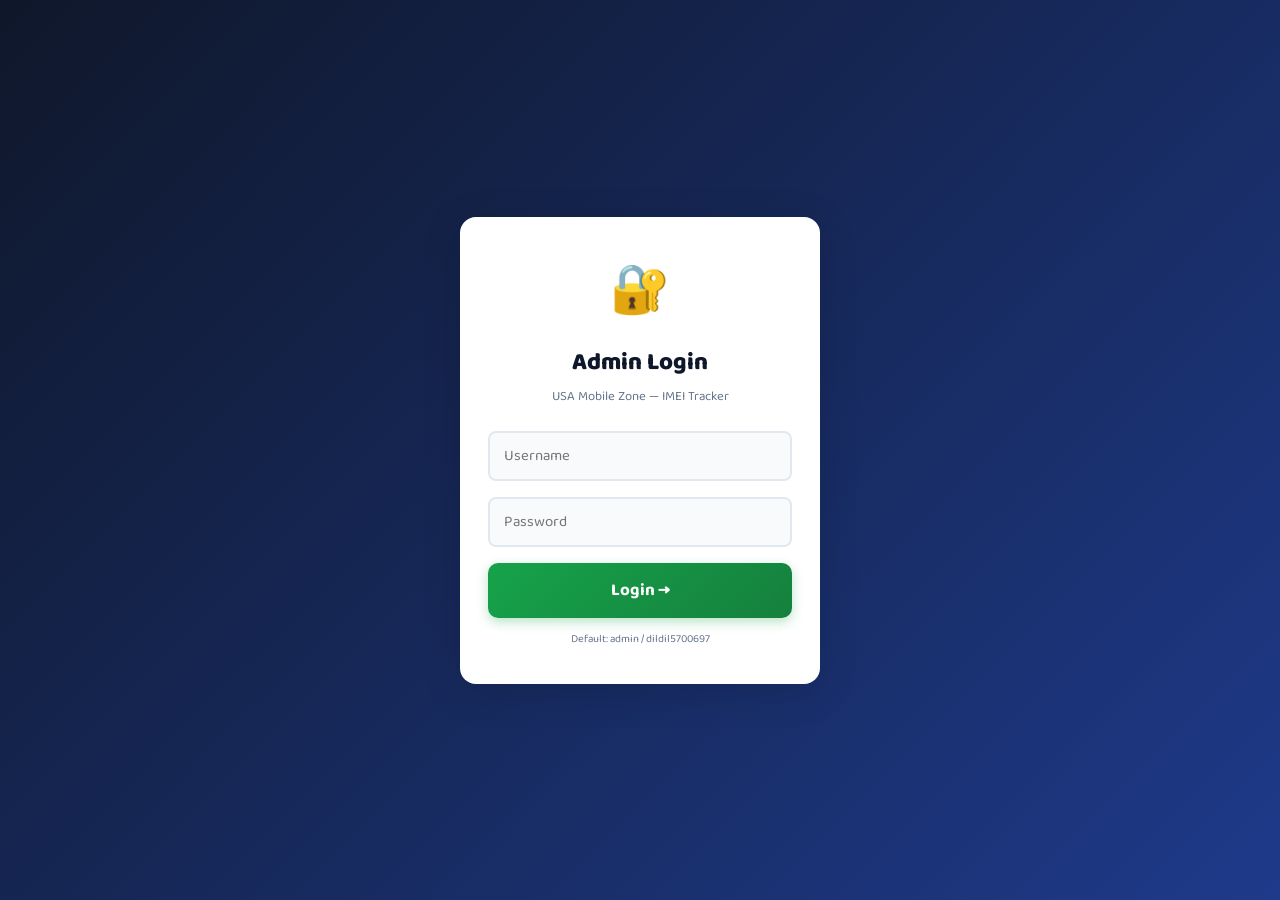
<file: admin.html>
<!DOCTYPE html>
<html lang="en" dir="ltr">
<head>
  <meta charset="UTF-8" />
  <meta name="viewport" content="width=device-width, initial-scale=1.0" />
  <title>Admin Panel – USA Mobile Zone IMEI Tracker</title>
  <link rel="stylesheet" href="style.css" />
  <link href="https://fonts.googleapis.com/css2?family=Baloo+Bhai+2:wght@400;600;700;800&family=Noto+Nastaliq+Urdu:wght@400;600;700&display=swap" rel="stylesheet" />
</head>
<body class="admin-body">

  <!-- LOGIN SCREEN -->
  <div id="loginScreen" class="login-screen">
    <div class="login-card">
      <div class="login-logo">🔐</div>
      <h1 class="login-title">Admin Login</h1>
      <p class="login-sub">USA Mobile Zone — IMEI Tracker</p>
      <div class="field-group">
        <input type="text" id="adminUser" class="field-input" placeholder="Username" autocomplete="off" />
      </div>
      <div class="field-group">
        <input type="password" id="adminPass" class="field-input" placeholder="Password" onkeydown="if(event.key==='Enter')adminLogin()" />
      </div>
      <div id="loginError" class="login-error hidden">❌ Invalid username or password</div>
      <button class="submit-btn" onclick="adminLogin()">Login →</button>
      <div class="login-hint">Default: admin / dildil5700697</div>
    </div>
  </div>

  <!-- ADMIN PANEL -->
  <div id="adminPanel" class="hidden">
    <header class="admin-header">
      <div class="admin-logo">
        <span class="logo-icon">📱</span>
        <span class="brand-name">USA Mobile Zone — Admin</span>
      </div>
      <div class="admin-nav">
        <button class="tab-btn active" onclick="switchTab('pending')">⏳ Pending <span id="pendingBadge" class="badge"></span></button>
        <button class="tab-btn" onclick="switchTab('approved')">✅ Approved</button>
        <button class="tab-btn" onclick="switchTab('add')">➕ Add Record</button>
        <button class="tab-btn" onclick="switchTab('stats')">📊 Stats</button>
        <button class="logout-btn" onclick="adminLogout()">Logout</button>
      </div>
    </header>

    <div class="admin-content">

      <!-- PENDING TAB -->
      <div id="tab-pending" class="tab-panel">
        <h2 class="panel-title">⏳ Pending Submissions</h2>
        <div id="pendingList" class="records-list"></div>
      </div>

      <!-- APPROVED TAB -->
      <div id="tab-approved" class="tab-panel hidden">
        <div class="panel-header-row">
          <h2 class="panel-title">✅ Approved Records</h2>
          <input type="text" id="approvedSearch" class="search-mini" placeholder="Search IMEI / Model…" oninput="renderApproved()" />
        </div>
        <div id="approvedList" class="records-list"></div>
      </div>

      <!-- ADD RECORD TAB -->
      <div id="tab-add" class="tab-panel hidden">
        <h2 class="panel-title">➕ Add New Record</h2>
        <div class="form-card">
          <div class="field-row">
            <div class="field-group half">
              <label class="field-label">IMEI <span class="required">*</span></label>
              <input type="tel" id="a_imei" class="field-input" placeholder="15-digit IMEI" maxlength="17" oninput="formatIMEI(this)" />
            </div>
            <div class="field-group half">
              <label class="field-label">Phone Model</label>
              <input type="text" id="a_model" class="field-input" placeholder="e.g. Samsung A54" />
            </div>
          </div>
          <div class="field-row">
            <div class="field-group half">
              <label class="field-label">Owner Name</label>
              <input type="text" id="a_owner" class="field-input" placeholder="Owner's name" />
            </div>
            <div class="field-group half">
              <label class="field-label">Contact</label>
              <input type="tel" id="a_contact" class="field-input" placeholder="03XX-XXXXXXX" />
            </div>
          </div>
          <div class="field-row">
            <div class="field-group half">
              <label class="field-label">Date of Theft</label>
              <input type="date" id="a_date" class="field-input" />
            </div>
            <div class="field-group half">
              <label class="field-label">City</label>
              <input type="text" id="a_city" class="field-input" value="Muzaffarabad" />
            </div>
          </div>
          <button class="submit-btn" onclick="adminAddRecord()">➕ Add Record Directly</button>
          <div id="addMsg" class="add-message hidden"></div>
        </div>
      </div>

      <!-- STATS TAB -->
      <div id="tab-stats" class="tab-panel hidden">
        <h2 class="panel-title">📊 Statistics</h2>
        <div class="stats-grid">
          <div class="stat-big-card green">
            <div class="stat-big-num" id="s_approved">0</div>
            <div class="stat-big-lbl">Approved Records</div>
          </div>
          <div class="stat-big-card orange">
            <div class="stat-big-num" id="s_pending">0</div>
            <div class="stat-big-lbl">Pending Reports</div>
          </div>
          <div class="stat-big-card blue">
            <div class="stat-big-num" id="s_checks">0</div>
            <div class="stat-big-lbl">Total Checks</div>
          </div>
          <div class="stat-big-card red">
            <div class="stat-big-num" id="s_today">0</div>
            <div class="stat-big-lbl">Checks Today</div>
          </div>
        </div>
        <div class="reset-section">
          <button class="danger-btn" onclick="resetStats()">🗑️ Reset Today's Check Count</button>
        </div>
      </div>

    </div>
  </div>

  <!-- EDIT MODAL -->
  <div id="editModal" class="popup-overlay hidden">
    <div class="popup-box edit-modal">
      <h2 class="modal-title">✏️ Edit Record</h2>
      <input type="hidden" id="e_id" />
      <div class="field-row">
        <div class="field-group half">
          <label class="field-label">IMEI</label>
          <input type="tel" id="e_imei" class="field-input" />
        </div>
        <div class="field-group half">
          <label class="field-label">Model</label>
          <input type="text" id="e_model" class="field-input" />
        </div>
      </div>
      <div class="field-row">
        <div class="field-group half">
          <label class="field-label">Owner</label>
          <input type="text" id="e_owner" class="field-input" />
        </div>
        <div class="field-group half">
          <label class="field-label">Contact</label>
          <input type="tel" id="e_contact" class="field-input" />
        </div>
      </div>
      <div class="field-row">
        <div class="field-group half">
          <label class="field-label">Date</label>
          <input type="date" id="e_date" class="field-input" />
        </div>
        <div class="field-group half">
          <label class="field-label">City</label>
          <input type="text" id="e_city" class="field-input" />
        </div>
      </div>
      <div class="modal-btns">
        <button class="submit-btn" onclick="saveEdit()">💾 Save</button>
        <button class="cancel-btn" onclick="closeEdit()">Cancel</button>
      </div>
    </div>
  </div>

  <script src="db.js"></script>
  <script src="app.js"></script>
  <script>
    // Auto-init admin page
    window.addEventListener('DOMContentLoaded', () => {
      if (isAdminLoggedIn()) showAdminPanel();
    });
  </script>
</body>
</html>
</file>
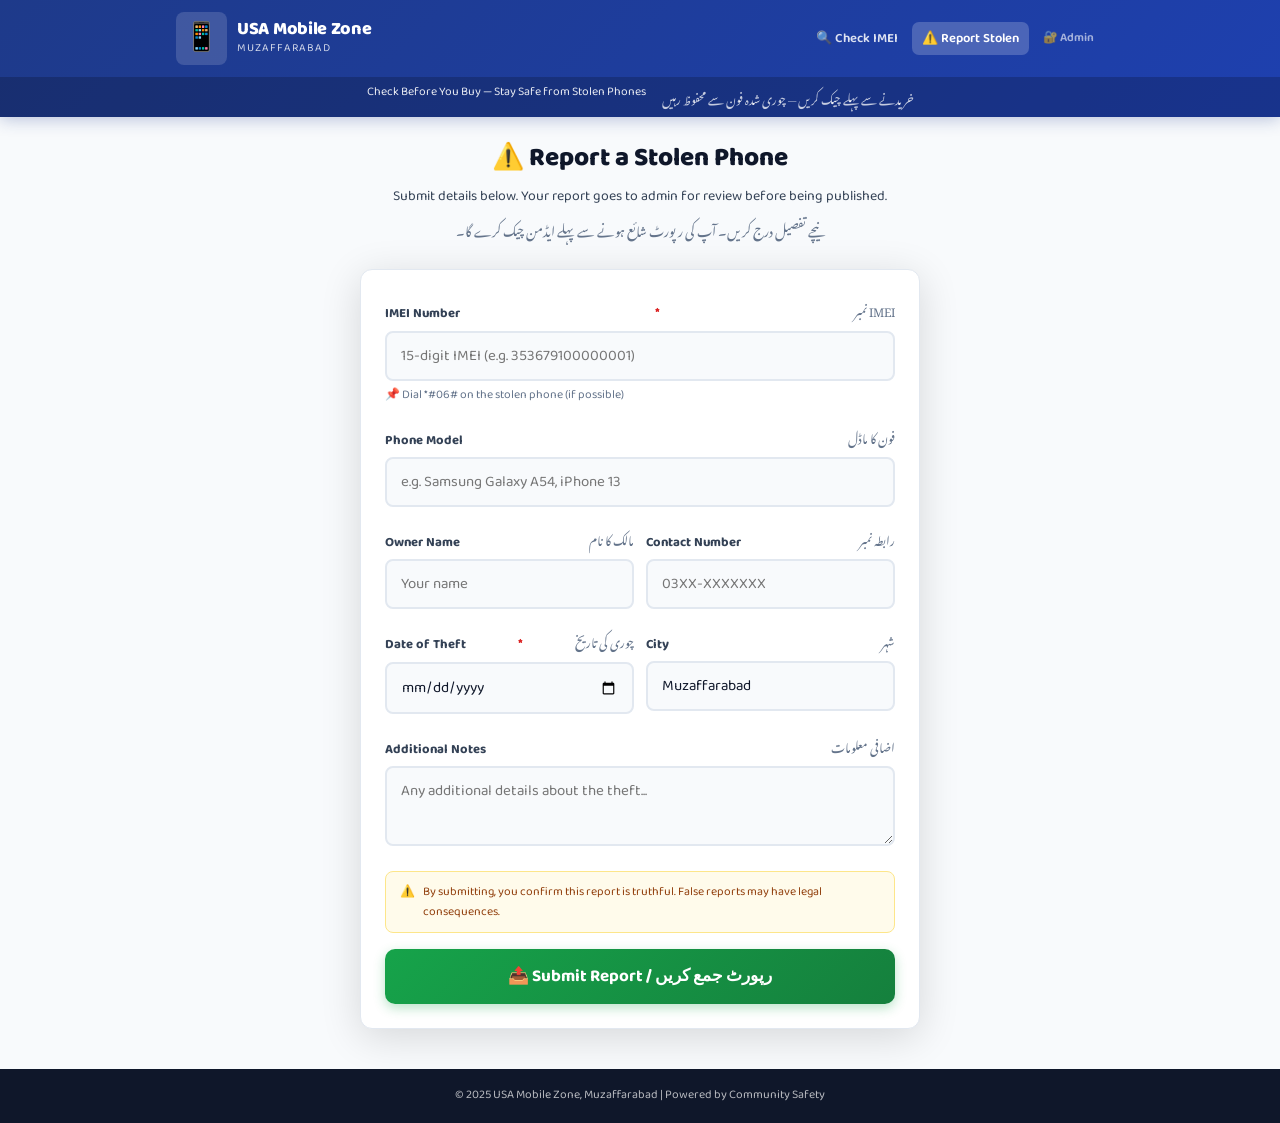
<file: report.html>
<!DOCTYPE html>
<html lang="en" dir="ltr">
<head>
  <meta charset="UTF-8" />
  <meta name="viewport" content="width=device-width, initial-scale=1.0" />
  <title>Report Stolen Phone – USA Mobile Zone</title>
  <link rel="stylesheet" href="style.css" />
  <link href="https://fonts.googleapis.com/css2?family=Baloo+Bhai+2:wght@400;600;700;800&family=Noto+Nastaliq+Urdu:wght@400;600;700&display=swap" rel="stylesheet" />
</head>
<body>
  <header class="site-header">
    <div class="header-inner">
      <div class="logo-block">
        <div class="logo-icon">📱</div>
        <div class="logo-text">
          <span class="brand-name">USA Mobile Zone</span>
          <span class="brand-location">Muzaffarabad</span>
        </div>
      </div>
      <nav class="nav-links">
        <a href="index.html" class="nav-link">🔍 Check IMEI</a>
        <a href="report.html" class="nav-link active">⚠️ Report Stolen</a>
        <a href="admin.html" class="nav-link admin-link">🔐 Admin</a>
      </nav>
    </div>
    <div class="tagline-bar">
      <span class="tagline-en">Check Before You Buy — Stay Safe from Stolen Phones</span>
      <span class="tagline-ur">خریدنے سے پہلے چیک کریں — چوری شدہ فون سے محفوظ رہیں</span>
    </div>
  </header>

  <main class="main-wrap">
    <section class="form-section">
      <div class="form-header">
        <h1 class="form-title">⚠️ Report a Stolen Phone</h1>
        <p class="form-sub">Submit details below. Your report goes to admin for review before being published.</p>
        <p class="form-sub-ur">نیچے تفصیل درج کریں۔ آپ کی رپورٹ شائع ہونے سے پہلے ایڈمن چیک کرے گا۔</p>
      </div>

      <div class="form-card" id="reportFormCard">
        <div class="field-group">
          <label class="field-label">
            IMEI Number <span class="required">*</span>
            <span class="field-label-ur">IMEI نمبر</span>
          </label>
          <input type="tel" id="r_imei" class="field-input" placeholder="15-digit IMEI (e.g. 353679100000001)" maxlength="17" inputmode="numeric" oninput="formatIMEI(this)" />
          <div class="field-hint">📌 Dial *#06# on the stolen phone (if possible)</div>
        </div>

        <div class="field-group">
          <label class="field-label">
            Phone Model
            <span class="field-label-ur">فون کا ماڈل</span>
          </label>
          <input type="text" id="r_model" class="field-input" placeholder="e.g. Samsung Galaxy A54, iPhone 13" />
        </div>

        <div class="field-row">
          <div class="field-group half">
            <label class="field-label">
              Owner Name
              <span class="field-label-ur">مالک کا نام</span>
            </label>
            <input type="text" id="r_owner" class="field-input" placeholder="Your name" />
          </div>
          <div class="field-group half">
            <label class="field-label">
              Contact Number
              <span class="field-label-ur">رابطہ نمبر</span>
            </label>
            <input type="tel" id="r_contact" class="field-input" placeholder="03XX-XXXXXXX" />
          </div>
        </div>

        <div class="field-row">
          <div class="field-group half">
            <label class="field-label">
              Date of Theft <span class="required">*</span>
              <span class="field-label-ur">چوری کی تاریخ</span>
            </label>
            <input type="date" id="r_date" class="field-input" />
          </div>
          <div class="field-group half">
            <label class="field-label">
              City
              <span class="field-label-ur">شہر</span>
            </label>
            <input type="text" id="r_city" class="field-input" value="Muzaffarabad" />
          </div>
        </div>

        <div class="field-group">
          <label class="field-label">
            Additional Notes
            <span class="field-label-ur">اضافی معلومات</span>
          </label>
          <textarea id="r_notes" class="field-input field-textarea" placeholder="Any additional details about the theft..."></textarea>
        </div>

        <div class="disclaimer-box">
          <span class="disclaimer-icon">⚠️</span>
          <span>By submitting, you confirm this report is truthful. False reports may have legal consequences.</span>
        </div>

        <button class="submit-btn" onclick="submitReport()">
          📤 Submit Report / رپورٹ جمع کریں
        </button>
      </div>

      <!-- SUCCESS STATE -->
      <div id="successState" class="success-state hidden">
        <div class="success-icon">✅</div>
        <h2 class="success-title">Report Submitted!</h2>
        <h2 class="success-title-ur">رپورٹ جمع ہو گئی!</h2>
        <p class="success-msg">Your report is now pending admin approval. It will appear in the system once verified.</p>
        <p class="success-msg-ur">آپ کی رپورٹ ایڈمن کی منظوری کا انتظار کر رہی ہے۔</p>
        <div class="success-ref" id="reportRef"></div>
        <div class="success-btns">
          <button class="action-btn" onclick="submitAnother()">📝 Submit Another</button>
          <a href="index.html" class="action-btn">🔍 Check IMEI</a>
        </div>
      </div>
    </section>
  </main>

  <footer class="site-footer">
    <p>© 2025 USA Mobile Zone, Muzaffarabad | Powered by Community Safety</p>
  </footer>

  <script src="db.js"></script>
  <script src="app.js"></script>
</body>
</html>
</file>
<file: style.css>
/* ─────────────────────────────────────────
   USA Mobile Zone — IMEI Tracker
   Mobile-first, Urdu+English, Clean & Fast
   ───────────────────────────────────────── */

:root {
  --green:      #16a34a;
  --green-bg:   #dcfce7;
  --green-border: #86efac;
  --red:        #dc2626;
  --red-bg:     #fee2e2;
  --red-border: #fca5a5;
  --orange:     #ea580c;
  --blue:       #2563eb;
  --navy:       #0f172a;
  --slate:      #334155;
  --muted:      #64748b;
  --surface:    #f8fafc;
  --card:       #ffffff;
  --border:     #e2e8f0;
  --brand:      #1e40af;
  --brand-dark: #1e3a8a;
  --brand-light:#dbeafe;
  --radius:     12px;
  --shadow:     0 2px 16px rgba(0,0,0,0.08);
  --shadow-lg:  0 8px 40px rgba(0,0,0,0.14);
}

* { box-sizing: border-box; margin: 0; padding: 0; }

html { scroll-behavior: smooth; }

body {
  font-family: 'Baloo Bhai 2', 'Segoe UI', sans-serif;
  background: var(--surface);
  color: var(--navy);
  font-size: 16px;
  min-height: 100vh;
}

/* ── HEADER ── */
.site-header {
  background: linear-gradient(135deg, var(--brand-dark) 0%, var(--brand) 100%);
  color: white;
  position: sticky;
  top: 0;
  z-index: 100;
  box-shadow: 0 2px 16px rgba(30,58,138,0.3);
}

.header-inner {
  display: flex;
  align-items: center;
  justify-content: space-between;
  padding: 12px 16px;
  gap: 8px;
  max-width: 960px;
  margin: 0 auto;
}

.logo-block {
  display: flex;
  align-items: center;
  gap: 10px;
  text-decoration: none;
  color: white;
}

.logo-icon {
  font-size: 28px;
  background: rgba(255,255,255,0.15);
  border-radius: 8px;
  padding: 4px 8px;
}

.brand-name {
  display: block;
  font-size: 18px;
  font-weight: 800;
  line-height: 1.1;
  letter-spacing: -0.3px;
}

.brand-location {
  display: block;
  font-size: 11px;
  opacity: 0.8;
  letter-spacing: 1px;
  text-transform: uppercase;
}

.nav-links {
  display: flex;
  gap: 4px;
  flex-wrap: wrap;
}

.nav-link {
  color: rgba(255,255,255,0.85);
  text-decoration: none;
  font-size: 13px;
  font-weight: 600;
  padding: 6px 10px;
  border-radius: 7px;
  transition: all 0.2s;
}

.nav-link:hover, .nav-link.active {
  background: rgba(255,255,255,0.2);
  color: white;
}

.admin-link { opacity: 0.7; font-size: 12px; }

.tagline-bar {
  background: rgba(0,0,0,0.2);
  text-align: center;
  padding: 5px 16px;
  font-size: 12px;
  display: flex;
  justify-content: center;
  gap: 16px;
  flex-wrap: wrap;
}

.tagline-en { color: rgba(255,255,255,0.9); }
.tagline-ur { color: rgba(255,255,255,0.75); font-family: 'Noto Nastaliq Urdu', serif; direction: rtl; }

/* ── MAIN WRAP ── */
.main-wrap {
  max-width: 680px;
  margin: 0 auto;
  padding: 20px 16px 40px;
}

/* ── HERO ── */
.hero-section { margin-bottom: 32px; }

.hero-text { text-align: center; margin-bottom: 20px; }

.hero-title {
  font-size: 36px;
  font-weight: 800;
  color: var(--navy);
  letter-spacing: -1px;
}

.hero-title .accent { color: var(--brand); }

.hero-sub { font-size: 15px; color: var(--slate); margin-top: 4px; }
.hero-sub-ur { font-size: 14px; color: var(--muted); font-family: 'Noto Nastaliq Urdu', serif; direction: rtl; }

/* ── SEARCH CARD ── */
.search-card {
  background: var(--card);
  border-radius: var(--radius);
  padding: 24px;
  box-shadow: var(--shadow-lg);
  border: 2px solid var(--border);
}

.imei-hint {
  background: var(--brand-light);
  border-radius: 8px;
  padding: 8px 14px;
  font-size: 13px;
  color: var(--brand);
  margin-bottom: 16px;
  text-align: center;
}

.input-wrap {
  position: relative;
  margin-bottom: 14px;
}

.imei-input {
  width: 100%;
  font-size: 22px;
  font-family: 'Courier New', monospace;
  font-weight: 700;
  letter-spacing: 2px;
  padding: 16px 60px 16px 18px;
  border: 2.5px solid var(--border);
  border-radius: 10px;
  background: var(--surface);
  color: var(--navy);
  transition: border-color 0.2s, box-shadow 0.2s;
  outline: none;
}

.imei-input:focus {
  border-color: var(--brand);
  box-shadow: 0 0 0 3px rgba(37,99,235,0.12);
  background: white;
}

.imei-input.shake { animation: shake 0.4s ease; }

.imei-counter {
  position: absolute;
  right: 14px;
  top: 50%;
  transform: translateY(-50%);
  font-size: 12px;
  color: var(--muted);
  font-weight: 600;
}

.check-btn {
  width: 100%;
  background: linear-gradient(135deg, var(--brand) 0%, var(--brand-dark) 100%);
  color: white;
  font-size: 18px;
  font-weight: 700;
  font-family: 'Baloo Bhai 2', sans-serif;
  padding: 14px;
  border: none;
  border-radius: 10px;
  cursor: pointer;
  display: flex;
  align-items: center;
  justify-content: center;
  gap: 8px;
  transition: all 0.2s;
  box-shadow: 0 4px 16px rgba(30,64,175,0.3);
}

.check-btn:hover  { transform: translateY(-1px); box-shadow: 0 6px 20px rgba(30,64,175,0.4); }
.check-btn:active { transform: translateY(0); }
.check-btn:disabled { opacity: 0.7; cursor: not-allowed; transform: none; }

.btn-icon { font-size: 18px; }
.btn-icon.spin { animation: spin 0.8s linear infinite; }

.sample-btns {
  display: flex;
  align-items: center;
  gap: 8px;
  margin-top: 12px;
  justify-content: center;
  flex-wrap: wrap;
}

.sample-label { font-size: 12px; color: var(--muted); }

.sample-btn {
  font-size: 12px;
  font-family: 'Baloo Bhai 2', sans-serif;
  font-weight: 600;
  padding: 5px 14px;
  border-radius: 20px;
  border: 2px solid;
  cursor: pointer;
  transition: all 0.2s;
}

.sample-btn.clean  { border-color: var(--green); color: var(--green); background: transparent; }
.sample-btn.clean:hover  { background: var(--green-bg); }
.sample-btn.stolen { border-color: var(--red);   color: var(--red);   background: transparent; }
.sample-btn.stolen:hover { background: var(--red-bg); }

/* ── RESULT ── */
.result-area { margin-top: 20px; }
.result-area.hidden { display: none; }

.result-card {
  border-radius: var(--radius);
  padding: 24px;
  border: 2px solid;
  animation: fadeIn 0.4s ease;
}

.result-card.clean  { background: var(--green-bg); border-color: var(--green-border); }
.result-card.stolen { background: var(--red-bg);   border-color: var(--red-border); }

.result-icon { font-size: 48px; text-align: center; margin-bottom: 8px; }

.result-title { font-size: 22px; font-weight: 800; text-align: center; margin-bottom: 16px; }
.clean-title  { color: var(--green); }
.stolen-title { color: var(--red); }

.result-details { margin-bottom: 16px; }

.detail-row {
  padding: 6px 0;
  font-size: 15px;
  border-bottom: 1px solid rgba(0,0,0,0.06);
}

.detail-row:last-child { border-bottom: none; }

.detail-label { font-weight: 700; color: var(--slate); margin-right: 6px; }
.detail-val { color: var(--navy); }
.mono { font-family: 'Courier New', monospace; letter-spacing: 1px; font-weight: 700; }

.clean-msg  { color: var(--green); font-family: 'Noto Nastaliq Urdu', serif; direction: rtl; font-size: 14px; }
.stolen-msg { color: var(--red); font-size: 16px; font-weight: 700; font-family: 'Noto Nastaliq Urdu', serif; direction: rtl; }
.safe-note  { color: var(--green); font-size: 13px; font-weight: 600; }

.result-actions {
  display: flex;
  gap: 10px;
  flex-wrap: wrap;
  justify-content: center;
}

.action-btn {
  font-family: 'Baloo Bhai 2', sans-serif;
  font-size: 14px;
  font-weight: 600;
  padding: 8px 18px;
  border-radius: 8px;
  border: none;
  cursor: pointer;
  transition: all 0.2s;
  display: inline-flex;
  align-items: center;
  gap: 6px;
  text-decoration: none;
}

.share-btn { background: #25d366; color: white; }
.share-btn:hover { background: #1da851; }
.qr-btn { background: var(--navy); color: white; }
.qr-btn:hover { opacity: 0.9; }

.qr-area { margin-top: 16px; text-align: center; }
.qr-area.hidden { display: none; }
.qr-area #qrcode { display: inline-block; margin-bottom: 8px; }
.qr-label { font-size: 12px; color: var(--muted); }

/* ── STATS BAR ── */
.stats-bar {
  display: flex;
  justify-content: center;
  align-items: center;
  gap: 0;
  margin-top: 24px;
  background: white;
  border-radius: 12px;
  border: 1px solid var(--border);
  padding: 14px;
  box-shadow: var(--shadow);
}

.stat-item { text-align: center; flex: 1; }
.stat-num  { display: block; font-size: 24px; font-weight: 800; color: var(--brand); }
.stat-lbl  { display: block; font-size: 11px; color: var(--muted); text-transform: uppercase; letter-spacing: 0.5px; margin-top: 2px; }
.stat-divider { width: 1px; height: 40px; background: var(--border); }

/* ── HOW SECTION ── */
.how-section { margin-bottom: 32px; }

.section-title {
  font-size: 20px;
  font-weight: 800;
  color: var(--navy);
  margin-bottom: 16px;
  text-align: center;
}

.ur-inline { font-family: 'Noto Nastaliq Urdu', serif; font-size: 16px; color: var(--muted); direction: rtl; }

.steps-grid {
  display: grid;
  grid-template-columns: repeat(2, 1fr);
  gap: 12px;
}

.step-card {
  background: white;
  border-radius: var(--radius);
  border: 1px solid var(--border);
  padding: 16px;
  position: relative;
  box-shadow: var(--shadow);
}

.step-num {
  position: absolute;
  top: -10px;
  left: 14px;
  background: var(--brand);
  color: white;
  font-size: 12px;
  font-weight: 800;
  width: 22px;
  height: 22px;
  border-radius: 50%;
  display: flex;
  align-items: center;
  justify-content: center;
}

.step-icon { font-size: 24px; margin-bottom: 6px; }
.step-text { font-size: 13px; color: var(--slate); line-height: 1.5; }
.step-text strong { color: var(--navy); }
.ur-text { font-family: 'Noto Nastaliq Urdu', serif; display: block; direction: rtl; font-size: 12px; color: var(--muted); margin-top: 4px; }

/* ── CONTACT ── */
.contact-section { margin-bottom: 24px; }

.contact-card {
  background: linear-gradient(135deg, var(--navy) 0%, var(--brand) 100%);
  color: white;
  border-radius: var(--radius);
  padding: 24px;
  text-align: center;
  box-shadow: var(--shadow-lg);
}

.contact-title { font-size: 20px; font-weight: 800; margin-bottom: 4px; }
.contact-sub   { font-size: 13px; opacity: 0.8; margin-bottom: 16px; }

.contact-btns { display: flex; justify-content: center; gap: 12px; flex-wrap: wrap; margin-bottom: 12px; }

.contact-btn {
  font-family: 'Baloo Bhai 2', sans-serif;
  font-size: 15px;
  font-weight: 700;
  padding: 10px 24px;
  border-radius: 8px;
  text-decoration: none;
  transition: all 0.2s;
  display: inline-flex;
  align-items: center;
  gap: 6px;
}

.call-btn { background: white; color: var(--brand); }
.call-btn:hover { background: var(--brand-light); }
.wa-btn   { background: #25d366; color: white; }
.wa-btn:hover { background: #1da851; }

.contact-address { font-size: 13px; opacity: 0.75; }

/* ── POPUP ── */
.popup-overlay {
  position: fixed;
  inset: 0;
  background: rgba(0,0,0,0.6);
  display: flex;
  align-items: center;
  justify-content: center;
  z-index: 999;
  padding: 16px;
  animation: fadeIn 0.2s ease;
}

.popup-overlay.hidden { display: none; }

.popup-box {
  background: white;
  border-radius: 16px;
  padding: 32px 24px;
  max-width: 380px;
  width: 100%;
  text-align: center;
  box-shadow: var(--shadow-lg);
  animation: popIn 0.3s cubic-bezier(0.34,1.56,0.64,1);
}

.stolen-popup { border: 3px solid var(--red); }

.popup-icon { font-size: 56px; margin-bottom: 12px; }
.popup-title { font-size: 24px; font-weight: 800; color: var(--red); }
.popup-title-ur { font-size: 20px; font-family: 'Noto Nastaliq Urdu', serif; direction: rtl; color: var(--red); margin-bottom: 12px; }
.popup-msg { font-size: 14px; color: var(--slate); margin-bottom: 6px; }
.popup-msg-ur { font-size: 13px; font-family: 'Noto Nastaliq Urdu', serif; direction: rtl; color: var(--slate); margin-bottom: 20px; }

.popup-close-btn {
  background: var(--red);
  color: white;
  border: none;
  font-family: 'Baloo Bhai 2', sans-serif;
  font-size: 16px;
  font-weight: 700;
  padding: 12px 32px;
  border-radius: 8px;
  cursor: pointer;
  width: 100%;
  transition: all 0.2s;
}

.popup-close-btn:hover { background: #b91c1c; }

/* ── FORM SECTION ── */
.form-section { max-width: 560px; margin: 0 auto; }

.form-header { text-align: center; margin-bottom: 24px; }
.form-title  { font-size: 26px; font-weight: 800; color: var(--navy); }
.form-sub    { font-size: 14px; color: var(--slate); margin-top: 6px; }
.form-sub-ur { font-size: 13px; color: var(--muted); font-family: 'Noto Nastaliq Urdu', serif; direction: rtl; margin-top: 4px; }

.form-card {
  background: white;
  border-radius: var(--radius);
  padding: 24px;
  box-shadow: var(--shadow-lg);
  border: 1px solid var(--border);
}

.field-group { margin-bottom: 16px; }
.field-group.half { width: 100%; }

.field-row {
  display: flex;
  gap: 12px;
  flex-wrap: wrap;
}

.field-row .field-group { flex: 1; min-width: 140px; }

.field-label {
  display: flex;
  justify-content: space-between;
  align-items: baseline;
  font-size: 13px;
  font-weight: 700;
  color: var(--slate);
  margin-bottom: 6px;
}

.field-label-ur { font-family: 'Noto Nastaliq Urdu', serif; direction: rtl; font-weight: 400; color: var(--muted); font-size: 12px; }

.required { color: var(--red); font-size: 14px; }

.field-input {
  width: 100%;
  padding: 11px 14px;
  font-size: 15px;
  font-family: 'Baloo Bhai 2', sans-serif;
  border: 2px solid var(--border);
  border-radius: 8px;
  background: var(--surface);
  color: var(--navy);
  outline: none;
  transition: all 0.2s;
}

.field-input:focus { border-color: var(--brand); background: white; box-shadow: 0 0 0 3px rgba(37,99,235,0.1); }

.field-textarea { min-height: 80px; resize: vertical; }

.field-hint { font-size: 12px; color: var(--muted); margin-top: 4px; }

.disclaimer-box {
  background: #fffbeb;
  border: 1px solid #fde68a;
  border-radius: 8px;
  padding: 10px 14px;
  font-size: 12px;
  color: #92400e;
  margin-bottom: 16px;
  display: flex;
  gap: 8px;
}

.submit-btn {
  width: 100%;
  background: linear-gradient(135deg, var(--green) 0%, #15803d 100%);
  color: white;
  font-size: 17px;
  font-weight: 700;
  font-family: 'Baloo Bhai 2', sans-serif;
  padding: 14px;
  border: none;
  border-radius: 10px;
  cursor: pointer;
  transition: all 0.2s;
  box-shadow: 0 4px 12px rgba(22,163,74,0.3);
}

.submit-btn:hover  { transform: translateY(-1px); box-shadow: 0 6px 20px rgba(22,163,74,0.4); }
.submit-btn:active { transform: translateY(0); }

/* ── SUCCESS STATE ── */
.success-state { text-align: center; padding: 32px 0; }
.success-state.hidden { display: none; }
.success-icon  { font-size: 64px; margin-bottom: 12px; }
.success-title { font-size: 26px; font-weight: 800; color: var(--green); }
.success-title-ur { font-size: 22px; font-family: 'Noto Nastaliq Urdu', serif; direction: rtl; color: var(--green); margin-bottom: 12px; }
.success-msg   { font-size: 14px; color: var(--slate); margin-bottom: 4px; }
.success-msg-ur { font-size: 13px; font-family: 'Noto Nastaliq Urdu', serif; direction: rtl; color: var(--muted); }
.success-ref   { font-size: 16px; font-weight: 700; color: var(--brand); margin: 16px 0; font-family: monospace; }
.success-btns  { display: flex; justify-content: center; gap: 12px; flex-wrap: wrap; margin-top: 20px; }

/* ── FOOTER ── */
.site-footer {
  background: var(--navy);
  color: rgba(255,255,255,0.7);
  text-align: center;
  padding: 16px;
  font-size: 12px;
  line-height: 1.8;
}

.footer-ur { font-family: 'Noto Nastaliq Urdu', serif; direction: rtl; }

/* ─────────────────────────────────────────
   ADMIN STYLES
   ───────────────────────────────────────── */

.admin-body { background: #0f172a; }

.login-screen {
  min-height: 100vh;
  display: flex;
  align-items: center;
  justify-content: center;
  padding: 16px;
  background: linear-gradient(135deg, #0f172a 0%, #1e3a8a 100%);
}

.login-card {
  background: white;
  border-radius: 16px;
  padding: 36px 28px;
  width: 100%;
  max-width: 360px;
  box-shadow: var(--shadow-lg);
  text-align: center;
}

.login-logo  { font-size: 48px; margin-bottom: 12px; }
.login-title { font-size: 24px; font-weight: 800; color: var(--navy); margin-bottom: 4px; }
.login-sub   { font-size: 13px; color: var(--muted); margin-bottom: 24px; }
.login-error { color: var(--red); font-size: 13px; margin-bottom: 8px; }
.login-error.hidden { display: none; }
.login-hint  { font-size: 11px; color: var(--muted); margin-top: 12px; }

.admin-header {
  background: white;
  padding: 12px 16px;
  display: flex;
  align-items: center;
  justify-content: space-between;
  flex-wrap: wrap;
  gap: 10px;
  border-bottom: 1px solid var(--border);
  position: sticky;
  top: 0;
  z-index: 50;
  box-shadow: var(--shadow);
}

.admin-logo { display: flex; align-items: center; gap: 10px; font-size: 16px; font-weight: 800; color: var(--navy); }
.admin-logo .logo-icon { font-size: 22px; }

.admin-nav { display: flex; gap: 6px; flex-wrap: wrap; align-items: center; }

.tab-btn {
  font-family: 'Baloo Bhai 2', sans-serif;
  font-size: 13px;
  font-weight: 600;
  padding: 6px 14px;
  border-radius: 7px;
  border: 2px solid var(--border);
  background: white;
  color: var(--slate);
  cursor: pointer;
  transition: all 0.2s;
  position: relative;
}

.tab-btn:hover { border-color: var(--brand); color: var(--brand); }
.tab-btn.active { background: var(--brand); border-color: var(--brand); color: white; }

.badge {
  background: var(--red);
  color: white;
  font-size: 10px;
  font-weight: 700;
  padding: 1px 5px;
  border-radius: 10px;
  margin-left: 4px;
}

.logout-btn {
  font-family: 'Baloo Bhai 2', sans-serif;
  font-size: 13px;
  padding: 6px 12px;
  border: none;
  background: var(--red-bg);
  color: var(--red);
  border-radius: 7px;
  cursor: pointer;
  font-weight: 600;
}

.admin-content {
  max-width: 960px;
  margin: 0 auto;
  padding: 24px 16px;
}

.tab-panel.hidden { display: none; }

.panel-title { font-size: 20px; font-weight: 800; color: var(--navy); margin-bottom: 16px; }

.panel-header-row { display: flex; align-items: center; justify-content: space-between; gap: 12px; margin-bottom: 16px; flex-wrap: wrap; }
.panel-header-row .panel-title { margin-bottom: 0; }

.search-mini {
  padding: 8px 14px;
  font-size: 14px;
  font-family: 'Baloo Bhai 2', sans-serif;
  border: 2px solid var(--border);
  border-radius: 8px;
  outline: none;
  transition: border-color 0.2s;
  min-width: 200px;
}

.search-mini:focus { border-color: var(--brand); }

.records-list { display: flex; flex-direction: column; gap: 12px; }

.record-card {
  background: white;
  border-radius: var(--radius);
  padding: 16px;
  border: 2px solid var(--border);
  box-shadow: var(--shadow);
}

.pending-card  { border-left: 4px solid var(--orange); }
.approved-card { border-left: 4px solid var(--green); }

.record-header {
  display: flex;
  align-items: center;
  justify-content: space-between;
  margin-bottom: 10px;
  gap: 8px;
  flex-wrap: wrap;
}

.record-imei { font-size: 17px; font-weight: 800; letter-spacing: 1.5px; color: var(--navy); }

.record-badge {
  font-size: 11px;
  font-weight: 700;
  padding: 3px 10px;
  border-radius: 20px;
}

.pending-badge  { background: #fff7ed; color: var(--orange); border: 1px solid #fed7aa; }
.approved-badge { background: var(--green-bg); color: var(--green); border: 1px solid var(--green-border); }

.record-body { margin-bottom: 12px; }
.record-row  { font-size: 14px; color: var(--slate); padding: 3px 0; }
.record-row.small { font-size: 12px; color: var(--muted); }

.record-actions { display: flex; gap: 8px; flex-wrap: wrap; }

.approve-btn, .reject-btn, .edit-btn {
  font-family: 'Baloo Bhai 2', sans-serif;
  font-size: 13px;
  font-weight: 700;
  padding: 7px 16px;
  border-radius: 7px;
  border: none;
  cursor: pointer;
  transition: all 0.2s;
}

.approve-btn { background: var(--green-bg); color: var(--green); border: 1px solid var(--green-border); }
.approve-btn:hover { background: var(--green); color: white; }
.reject-btn  { background: var(--red-bg); color: var(--red); border: 1px solid var(--red-border); }
.reject-btn:hover  { background: var(--red); color: white; }
.edit-btn    { background: var(--brand-light); color: var(--brand); border: 1px solid #93c5fd; }
.edit-btn:hover    { background: var(--brand); color: white; }

.empty-state {
  text-align: center;
  padding: 40px;
  color: var(--muted);
  font-size: 16px;
  background: white;
  border-radius: var(--radius);
  border: 2px dashed var(--border);
}

/* Stats Grid */
.stats-grid {
  display: grid;
  grid-template-columns: repeat(2, 1fr);
  gap: 16px;
  margin-bottom: 24px;
}

.stat-big-card {
  background: white;
  border-radius: var(--radius);
  padding: 24px;
  text-align: center;
  box-shadow: var(--shadow);
  border: 2px solid;
}

.stat-big-card.green { border-color: var(--green-border); }
.stat-big-card.orange { border-color: #fed7aa; }
.stat-big-card.blue { border-color: #93c5fd; }
.stat-big-card.red { border-color: var(--red-border); }

.stat-big-num { font-size: 40px; font-weight: 800; color: var(--navy); }
.stat-big-card.green .stat-big-num { color: var(--green); }
.stat-big-card.orange .stat-big-num { color: var(--orange); }
.stat-big-card.blue .stat-big-num { color: var(--blue); }
.stat-big-card.red .stat-big-num { color: var(--red); }
.stat-big-lbl { font-size: 13px; color: var(--muted); margin-top: 4px; font-weight: 600; }

.reset-section { padding-top: 8px; }

.danger-btn {
  font-family: 'Baloo Bhai 2', sans-serif;
  font-size: 14px;
  font-weight: 600;
  padding: 10px 20px;
  border-radius: 8px;
  border: 2px solid var(--red-border);
  background: var(--red-bg);
  color: var(--red);
  cursor: pointer;
  transition: all 0.2s;
}

.danger-btn:hover { background: var(--red); color: white; }

/* Edit Modal */
.edit-modal { max-width: 560px; }
.modal-title { font-size: 20px; font-weight: 800; margin-bottom: 20px; }
.modal-btns { display: flex; gap: 10px; margin-top: 16px; }
.cancel-btn {
  flex: 1;
  font-family: 'Baloo Bhai 2', sans-serif;
  font-size: 15px;
  font-weight: 600;
  padding: 12px;
  border-radius: 8px;
  border: 2px solid var(--border);
  background: white;
  color: var(--slate);
  cursor: pointer;
}
.modal-btns .submit-btn { flex: 2; }

.add-message {
  margin-top: 12px;
  padding: 10px 14px;
  border-radius: 8px;
  font-size: 14px;
  font-weight: 600;
}

.add-message.success { background: var(--green-bg); color: var(--green); border: 1px solid var(--green-border); }
.add-message.hidden  { display: none; }

/* ── TOAST ── */
.toast {
  position: fixed;
  bottom: 24px;
  left: 50%;
  transform: translateX(-50%) translateY(60px);
  background: var(--navy);
  color: white;
  padding: 12px 24px;
  border-radius: 30px;
  font-size: 14px;
  font-weight: 600;
  z-index: 9999;
  box-shadow: var(--shadow-lg);
  transition: transform 0.3s ease, opacity 0.3s ease;
  opacity: 0;
  pointer-events: none;
  white-space: nowrap;
  max-width: 90vw;
}

.toast.show { transform: translateX(-50%) translateY(0); opacity: 1; }

/* ── HIDDEN UTIL ── */
.hidden { display: none !important; }

/* ── ANIMATIONS ── */
@keyframes fadeIn {
  from { opacity: 0; transform: translateY(8px); }
  to   { opacity: 1; transform: translateY(0); }
}

@keyframes popIn {
  from { transform: scale(0.85); opacity: 0; }
  to   { transform: scale(1); opacity: 1; }
}

@keyframes shake {
  0%, 100% { transform: translateX(0); }
  20%  { transform: translateX(-6px); }
  40%  { transform: translateX(6px); }
  60%  { transform: translateX(-4px); }
  80%  { transform: translateX(4px); }
}

@keyframes spin {
  from { transform: rotate(0deg); }
  to   { transform: rotate(360deg); }
}

/* ── RESPONSIVE ── */
@media (max-width: 480px) {
  .hero-title    { font-size: 28px; }
  .imei-input    { font-size: 18px; letter-spacing: 1px; }
  .check-btn     { font-size: 16px; }
  .steps-grid    { grid-template-columns: 1fr 1fr; }
  .stats-grid    { grid-template-columns: 1fr 1fr; }
  .brand-name    { font-size: 15px; }
  .nav-link      { font-size: 12px; padding: 5px 8px; }
  .tagline-bar   { font-size: 11px; gap: 8px; }
  .admin-nav     { gap: 4px; }
  .tab-btn       { font-size: 12px; padding: 5px 10px; }
  .record-imei   { font-size: 14px; }
  .field-row     { flex-direction: column; }
  .field-row .field-group { min-width: unset; }
}

/* TikTok button */
.tiktok-btn { background: #010101; color: white; }
.tiktok-btn:hover { background: #ff0050; }
</file>
